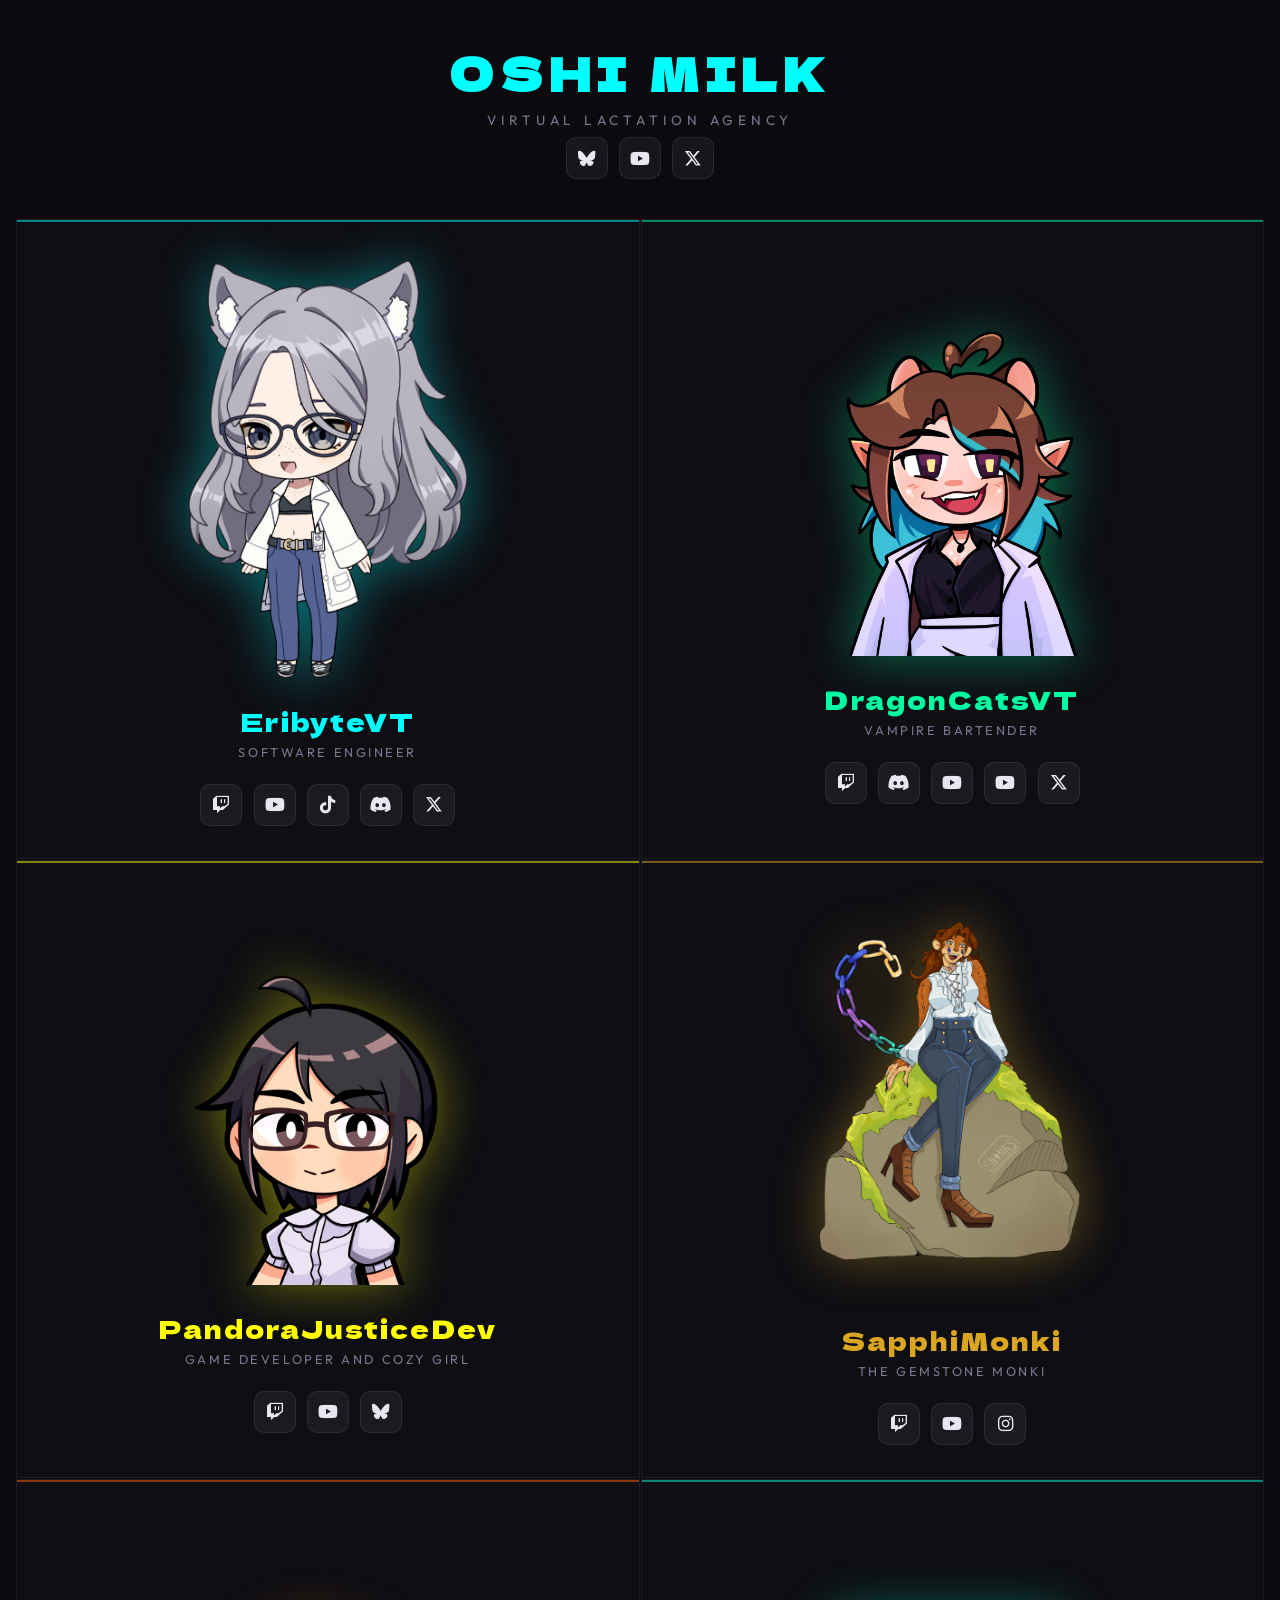
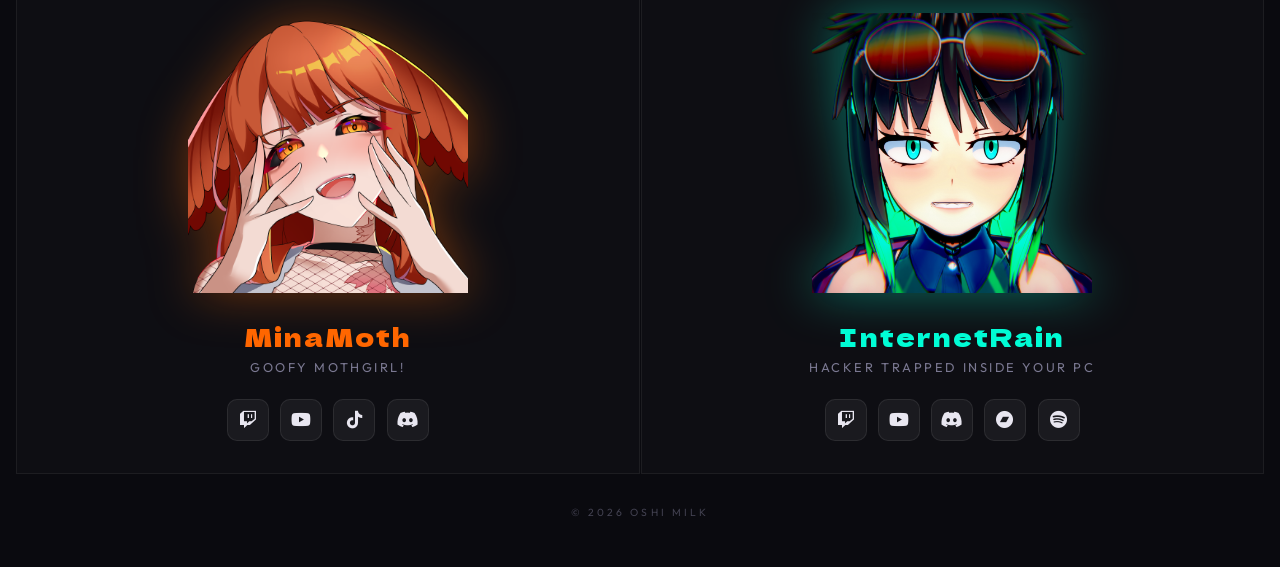
<file: index.html>
<!doctype html>
<html lang="en">
  <head>
    <meta charset="UTF-8" />
    <meta name="viewport" content="width=device-width, initial-scale=1.0" />
    <title>Oshi Milk 🥛</title>
    <link
      rel="stylesheet"
      href="https://cdnjs.cloudflare.com/ajax/libs/font-awesome/6.6.0/css/all.min.css"
    />
    <link
      href="https://fonts.googleapis.com/css2?family=Dela+Gothic+One&family=Outfit:wght@300;400;600&display=swap"
      rel="stylesheet"
    />
    <link href="./index.css" rel="stylesheet" />

    <!-- Discord  Embed -->
    <meta property="og:type" content="website" />
    <meta property="og:url" content="https://oshimilk.com" />
    <meta property="og:site_name" content="Oshi Milk" />
    <meta property="og:title" content="OSHI MILK" />
    <meta
      property="og:description"
      content="Come, find out what oshimilk is all about"
    />
    <meta name="theme-color" content="#ffffff" />

    <!-- Twitter/X EMBED -->
    <meta name="twitter:card" content="summary_large_image" />
    <meta name="twitter:title" content="OSHI MILK" />
    <meta
      name="twitter:description"
      content="Come, find out what oshimilk is all about"
    />
  </head>
  <body>
    <header style="--accent: #00ffff">
      <h1>OSHI MILK</h1>
      <p>Virtual Lactation Agency</p>
      <div class="socials" style="padding-top: 0.5em">
        <a
          href="https://bsky.app/profile/oshimilk.com"
          data-label="Bluesky"
          target="_blank"
          rel="noopener"
          ><i class="fa-brands fa-bluesky"></i
        ></a>
        <a
          href="https://www.youtube.com/@OshiMilk"
          data-label="Youtube"
          target="_blank"
          rel="noopener"
          ><i class="fa-brands fa-youtube"></i
        ></a>
        <a
          href="https://x.com/oshimilk"
          data-label="Twitter"
          target="_blank"
          rel="noopener"
          ><i class="fa-brands fa-x-twitter"></i
        ></a>
      </div>
    </header>

    <!-- LIVE section, hidden unless used -->
    <div class="live-section" id="liveSection">
      <div class="live-header">
        <div class="live-badge"><span class="live-dot"></span> LIVE NOW</div>
        <div class="live-subtitle">Currently Live</div>
      </div>
      <div class="live-streams" id="liveStreams"></div>
    </div>

    <div class="talent-grid" id="talentGrid"></div>

    <footer>
      <p>&copy; 2026 Oshi Milk</p>
    </footer>
    <script src="talents.js"></script>
    <script>
      // === SHUFFLE ===
      function shuffle(arr) {
        const a = [...arr];
        for (let i = a.length - 1; i > 0; i--) {
          const j = Math.floor(Math.random() * (i + 1));
          [a[i], a[j]] = [a[j], a[i]];
        }
        return a;
      }

      const ytCache = {};

      async function fetchLatestVideo(handle) {
        if (!handle) return null;
        if (ytCache[handle]) return ytCache[handle]; // returns promise if still in-flight, or resolved value

        ytCache[handle] = (async () => {
          try {
            const res = await fetch(
              `https://decapi.me/youtube/latest_video?id=${encodeURIComponent(handle)}&no_shorts=1&min_duration=180`,
            );
            const text = (await res.text()).trim();
            const match = text.match(
              /(?:watch\?v=|youtu\.be\/)([a-zA-Z0-9_-]{11})/,
            );
            if (match) {
              const videoId = match[1];

              const oembedRes = await fetch(
                `https://www.youtube.com/oembed?url=https://www.youtube.com/watch?v=${videoId}&format=json`,
              );

              const oembedData = await oembedRes.json();

              return { videoId, url: text, title: oembedData.title ?? null };
            }
            const res_short = await fetch(
              `https://decapi.me/youtube/latest_video?id=${encodeURIComponent(handle)}`,
            );
            console.log(
              `https://decapi.me/youtube/latest_video?id=${encodeURIComponent(handle)}`,
            );
            const text_short = (await res_short.text()).trim();
            const match_short = text_short.match(
              /(?:watch\?v=|youtu\.be\/)([a-zA-Z0-9_-]{11})/,
            );
            if (!match_short) return null;

            const videoId = match_short[1];

            const oembedRes = await fetch(
              `https://www.youtube.com/oembed?url=https://www.youtube.com/watch?v=${videoId}&format=json`,
            );

            const oembedData = await oembedRes.json();

            return {
              videoId,
              url: text_short,
              title: oembedData.title ?? null,
            };
          } catch (e) {
            console.warn("DecAPI YouTube fetch failed for", handle, e);
            return null;
          }
        })();

        return ytCache[handle];
      }

      function getYoutubeUrl(talent) {
        const yt = talent.socials.find(
          (s) => s.icon.includes("fa-youtube") && s.label !== "VODs",
        );
        return yt ? yt.url : null;
      }

      function buildYtFallback(talent) {
        const ytUrl = getYoutubeUrl(talent);
        if (!ytUrl) return "";
        return `
              <div class="detail-yt-fallback">
                <a href="${ytUrl}" target="_blank" rel="noopener">
                  <i class="fa-brands fa-youtube"></i> Visit ${talent.name} on YouTube
                </a>
              </div>
            `;
      }

      let detailPanel = null;
      let currentTalent = null;
      let currentCard = null;
      let isAnimating = false;

      function createDetailPanel() {
        detailPanel = document.createElement("div");
        detailPanel.className = "detail-panel";
        detailPanel.innerHTML = `
              <div class="detail-panel-overflow">
                <button class="detail-close" aria-label="Close"><i class="fa-solid fa-xmark"></i></button>
                <div class="detail-panel-inner">
                  <div class="detail-bio">
                    <div class="detail-label">About</div>
                    <div class="detail-bio-content"></div>
                  </div>
                  <div class="detail-yt">
                    <div class="detail-label">Latest Video</div>
                    <div class="detail-yt-content"></div>
                  </div>
                </div>
              </div>
            `;

        detailPanel
          .querySelector(".detail-close")
          .addEventListener("click", (e) => {
            e.stopPropagation();
            closePanel();
          });
      }

      async function openPanel(card, talent) {
        const grid = document.getElementById("talentGrid");
        const cards = Array.from(grid.querySelectorAll(".talent-card"));
        const cardIndex = cards.indexOf(card);

        // Determine columns (2 on desktop, 1 on mobile)
        const gridStyle = getComputedStyle(grid);
        const cols = gridStyle.gridTemplateColumns.split(" ").length;

        // Find the last card in this row
        const rowEnd = Math.min(
          cardIndex + (cols - 1 - (cardIndex % cols)),
          cards.length - 1,
        );
        const insertAfter = cards[rowEnd];

        detailPanel.style.setProperty("--accent", talent.accent);

        const bioContent = detailPanel.querySelector(".detail-bio-content");
        bioContent.innerHTML = talent.bio
          ? `<div class="detail-bio-text">${talent.bio}</div>`
          : `<div class="detail-no-bio">Bio coming soon…</div>`;

        const ytContent = detailPanel.querySelector(".detail-yt-content");
        ytContent.innerHTML = "";

        insertAfter.insertAdjacentElement("afterend", detailPanel);

        // Animate open — double rAF ensures the browser has painted 0fr before transitioning to 1fr
        requestAnimationFrame(() => {
          requestAnimationFrame(() => {
            detailPanel.classList.add("open");
          });
        });

        // Highlight the card
        card.classList.add("selected");
        currentCard = card;
        currentTalent = talent;

        // Smooth scroll
        setTimeout(() => {
          detailPanel.scrollIntoView({ behavior: "smooth", block: "nearest" });
        }, 200);

        // === YOUTUBE LATEST VIDEO ===
        if (talent.youtubeHandle) {
          ytContent.innerHTML =
            '<div class="detail-yt-loading">Loading latest video…</div>';
          const video = await fetchLatestVideo(talent.youtubeHandle);
          if (video && currentTalent === talent) {
            ytContent.innerHTML = buildYtPlayer(video.videoId, video.title);

            ytContent
              .querySelector(".yt-facade")
              .addEventListener("click", function () {
                const id = this.dataset.videoid;
                this.innerHTML = `
                  <iframe
                    src="https://www.youtube.com/embed/${id}?autoplay=1"
                    allowfullscreen
                    allow="autoplay; encrypted-media"
                  ></iframe>
                `;
              });
          } else if (currentTalent === talent) {
            ytContent.innerHTML = buildYtFallback(talent);
          }
        } else {
          ytContent.innerHTML = buildYtFallback(talent);
        }
      }

      function closePanel(callback) {
        if (!detailPanel || !detailPanel.parentNode) {
          if (callback) callback();
          return;
        }

        isAnimating = true; // LOCK
        detailPanel.classList.remove("open");

        if (currentCard) {
          currentCard.classList.remove("selected");
          currentCard = null;
        }

        let called = false; // GUARD against double-fire
        const onEnd = () => {
          if (called) return;
          called = true;
          detailPanel.removeEventListener("transitionend", onEnd);
          if (detailPanel.parentNode)
            detailPanel.parentNode.removeChild(detailPanel);
          const ytContent = detailPanel.querySelector(".detail-yt-content");
          if (ytContent) ytContent.innerHTML = "";
          currentTalent = null;
          isAnimating = false; // UNLOCK
          if (callback) callback();
        };

        detailPanel.addEventListener("transitionend", onEnd);
        setTimeout(onEnd, 600); // fallback
      }

      function handleCardClick(card, talent) {
        if (isAnimating) return; // BLOCK during animation

        if (currentCard === card) {
          closePanel();
          return;
        }

        if (currentCard) {
          closePanel(() => openPanel(card, talent));
        } else {
          openPanel(card, talent);
        }
      }

      // === BUILD TALENT GRID ===
      function buildGrid() {
        const grid = document.getElementById("talentGrid");
        const shuffled = shuffle(talents);

        createDetailPanel();

        shuffled.forEach((t, i) => {
          const card = document.createElement("section");
          card.className = "talent-card";
          card.style.setProperty("--accent", t.accent);
          card.dataset.name = t.name;

          const floatDelay = (Math.random() * -5).toFixed(2);

          const socialsHTML = t.socials
            .map(
              (s) =>
                `<a href="${s.url}" data-label="${s.label}" target="_blank" rel="noopener"><i class="${s.icon}"></i></a>`,
            )
            .join("");

          const imageHTML = t.image
            ? `<img src="${t.image}" alt="${t.name}" style="animation-delay:${floatDelay}s"
                     onerror="this.style.display='none';this.nextElementSibling.style.display='flex';" />
                   <div class="placeholder" style="display:none">Image not found</div>`
            : `<div class="placeholder">Awaiting<br/>Debut</div>`;

          card.innerHTML = `
                <div class="talent-image-wrap">
                  ${imageHTML}
                </div>
                <div class="talent-name">${t.name}</div>
                <div class="talent-tagline">${t.tagline}</div>
                <div class="socials">${socialsHTML}</div>
              `;

          card.addEventListener("click", (e) => {
            if (e.target.closest("a") || e.target.closest("iframe")) return;
            handleCardClick(card, t);
          });

          grid.appendChild(card);
        });
      }

      // === LIVE DETECTION ===
      async function checkIfLive(channel) {
        try {
          const res = await fetch(`https://decapi.me/twitch/uptime/${channel}`);
          const text = await res.text();
          return !text.toLowerCase().includes("offline");
        } catch (e) {
          return false;
        }
      }

      async function initLiveDetection() {
        const liveSection = document.getElementById("liveSection");
        const liveStreams = document.getElementById("liveStreams");
        const parentDomain = window.location.hostname || "localhost";

        const twitchTalents = talents.filter((t) => t.twitchChannel);
        if (!twitchTalents.length) return;

        const results = await Promise.all(
          twitchTalents.map(async (t) => ({
            talent: t,
            isLive: await checkIfLive(t.twitchChannel),
          })),
        );

        const liveTalents = results.filter((r) => r.isLive);
        if (liveTalents.length === 0) return;

        liveSection.classList.add("visible");

        liveTalents.forEach(({ talent }, i) => {
          const card = document.createElement("div");
          card.className = "live-stream-card";
          card.style.animationDelay = `${i * 0.15}s`;

          card.innerHTML = `
                <iframe
                  class="live-stream-embed"
                  src="https://player.twitch.tv/?channel=${talent.twitchChannel}&parent=${parentDomain}&muted=true&autoplay=true"
                  allowfullscreen
                ></iframe>
                <div class="live-stream-info">
                  <div class="live-stream-name" style="color:${talent.accent}">${talent.name}</div>
                  <div class="live-stream-label">
                    <span class="live-dot"></span> LIVE
                  </div>
                </div>
              `;

          liveStreams.appendChild(card);

          const gridCard = document.querySelector(
            `.talent-card[data-name="${talent.name}"] .talent-name`,
          );
          if (gridCard && !gridCard.querySelector(".grid-live-dot")) {
            const dot = document.createElement("span");
            dot.className = "grid-live-dot";
            gridCard.appendChild(dot);
          }
        });
      }

      // === YOUTUBE PRELOAD TO PREVENT WAIT ===
      function prefetchYouTube() {
        talents
          .filter((t) => t.youtubeHandle)
          .forEach((t) => fetchLatestVideo(t.youtubeHandle));
      }

      function buildYtPlayer(videoId, title) {
        return `
        <div class="detail-yt-player yt-facade" data-videoid="${videoId}">
          <img 
            src="https://i.ytimg.com/vi/${videoId}/mqdefault.jpg"
            alt="Latest video thumbnail"
            loading="eager"
          />
          <button class="yt-play-btn" aria-label="Play video">
            <i class="fa-solid fa-play"></i>
          </button>
          ${title ? `<div class="yt-title"><span class="yt-title-inner">${title}</span></div>` : ""}
        </div>
      `;
      }

      function updateTitleGradient(ytContent) {
        const facade = ytContent.querySelector(".yt-facade");
        const titleEl = ytContent.querySelector(".yt-title");
        const innerEl = ytContent.querySelector(".yt-title-inner");
        if (!facade || !titleEl || !innerEl) return;

        // If text wraps, it'll be wider than container — cap at 100%
        const ratio = Math.min(innerEl.offsetWidth / facade.offsetWidth, 1);
        const solidPct = Math.round(ratio * 100);
        const fadePct = Math.min(solidPct + 20, 100);

        titleEl.style.background = `linear-gradient(90deg,
    rgba(0,0,0,0.9) ${solidPct}%,
    rgba(0,0,0,0.4) ${solidPct + Math.round((fadePct - solidPct) * 0.5)}%,
    transparent ${fadePct}%)`;
      }

      // Go
      prefetchYouTube();
      buildGrid();
      initLiveDetection();
    </script>
  </body>
</html>
</file>
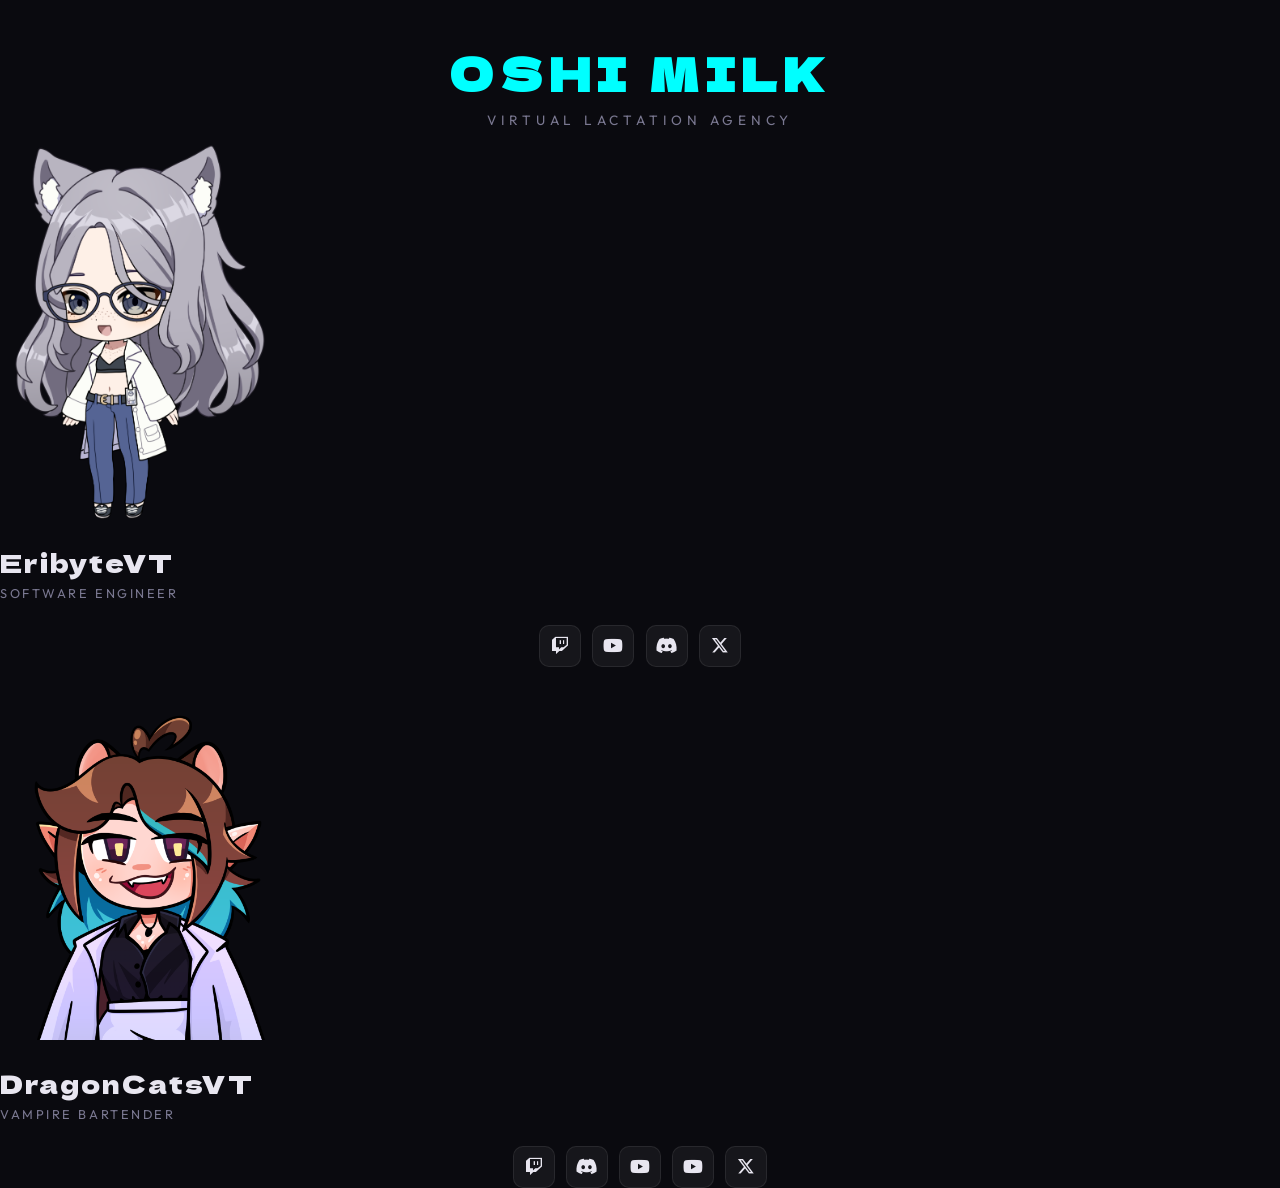
<file: vtuber-agency.html>
<!doctype html>
<html lang="en">
  <head>
    <meta charset="UTF-8" />
    <meta name="viewport" content="width=device-width, initial-scale=1.0" />
    <title>Oshi Milk</title>
    <link
      rel="stylesheet"
      href="https://cdnjs.cloudflare.com/ajax/libs/font-awesome/6.6.0/css/all.min.css"
    />
    <link
      href="https://fonts.googleapis.com/css2?family=Dela+Gothic+One&family=Outfit:wght@300;400;600&display=swap"
      rel="stylesheet"
    />
    <link href="./index.css" rel="stylesheet" />
  </head>
  <body>
    <header>
      <h1>OSHI MILK</h1>
      <p>Virtual Lactation Agency</p>
    </header>
    <main class="split-container">
      <section class="talent left">
        <div class="talent-image-wrap">
          <img
            src="03.png"
            alt="EribyteVT"
            onerror="
              this.style.display = 'none';
              this.nextElementSibling.style.display = 'flex';
            "
          />
        </div>
        <div class="talent-name">EribyteVT</div>
        <div class="talent-tagline">Software Engineer</div>
        <div class="socials">
          <a
            href="https://www.twitch.tv/EribyteVT"
            data-label="Twitch"
            target="_blank"
            ><i class="fa-brands fa-twitch"></i
          ></a>
          <a
            href="https://www.youtube.com/@EribyteVT"
            data-label="YouTube Main"
            target="_blank"
            ><i class="fa-brands fa-youtube"></i
          ></a>

          <a
            href="https://www.discord.gg/8pM8kFvP5C"
            data-label="Discord"
            target="_blank"
            ><i class="fa-brands fa-discord"></i
          ></a>
          <a href="https://x.com/EribyteVT" data-label="Twitter" target="_blank"
            ><i class="fa-brands fa-x-twitter"></i
          ></a>
        </div>
      </section>

      <section class="talent right">
        <div class="talent-image-wrap">
          <img
            src="wokeesex.png"
            alt="DragonCatsVT"
            onerror="
              this.style.display = 'none';
              this.nextElementSibling.style.display = 'flex';
            "
          />
        </div>
        <div class="talent-name">DragonCatsVT</div>
        <div class="talent-tagline">Vampire Bartender</div>
        <div class="socials">
          <a
            href="https://www.twitch.tv/dragoncatsvt"
            data-label="Twitch"
            target="_blank"
            ><i class="fa-brands fa-twitch"></i
          ></a>
          <a
            href="https://discord.com/invite/FYEabfMVD7"
            data-label="Discord"
            target="_blank"
            ><i class="fa-brands fa-discord"></i
          ></a>

          <a
            href="https://www.youtube.com/@DragonCatsVT"
            data-label="YouTube Main"
            target="_blank"
            ><i class="fa-brands fa-youtube"></i
          ></a>
          <a
            href="https://www.youtube.com/@DragonCatsVTVODS"
            data-label="YouTube Vods"
            target="_blank"
            ><i class="fa-brands fa-youtube"></i
          ></a>
          <a
            href="https://x.com/DragonCatsVT"
            data-label="Twitter"
            target="_blank"
            ><i class="fa-brands fa-x-twitter"></i
          ></a>
        </div>
      </section>
    </main>
  </body>
</html>
</file>
<file: index.css>
*,
*::before,
*::after {
  margin: 0;
  padding: 0;
  box-sizing: border-box;
}

:root {
  --bg: #0a0a0f;
  --text: #e8e6f0;
  --text-dim: #7a7891;
  --card-bg: rgba(255, 255, 255, 0.02);
  --card-border: rgba(255, 255, 255, 0.06);
}

body {
  background: var(--bg);
  color: var(--text);
  font-family: "Outfit", sans-serif;
  min-height: 100vh;
  overflow-x: hidden;
}

/* === HEADER === */
header {
  text-align: center;
  padding: 2.5rem 1rem 1rem;
  position: relative;
  z-index: 10;
}

header h1 {
  font-family: "Dela Gothic One", sans-serif;
  font-size: clamp(1.6rem, 4vw, 2.8rem);
  letter-spacing: 0.15em;
  text-transform: uppercase;
  color: #00ffff;
}

header p {
  font-size: 0.85rem;
  color: var(--text-dim);
  letter-spacing: 0.35em;
  text-transform: uppercase;
  margin-top: 0.4rem;
}

/* ============================================
   LIVE NOW SECTION
   ============================================ */
.live-section {
  display: none;
  max-width: 1400px;
  margin: 1.5rem auto 0;
  padding: 0 1rem;
  position: relative;
  z-index: 1;
}

.live-section.visible {
  display: block;
  animation: cardIn 0.6s ease forwards;
}

.live-header {
  display: flex;
  align-items: center;
  gap: 0.75rem;
  margin-bottom: 0.75rem;
}

.live-badge {
  display: flex;
  align-items: center;
  gap: 0.45rem;
  font-family: "Dela Gothic One", sans-serif;
  font-size: 0.85rem;
  letter-spacing: 0.12em;
  color: #ff2d55;
  text-transform: uppercase;
}

.live-dot {
  width: 10px;
  height: 10px;
  background: #ff2d55;
  border-radius: 50%;
  animation: livePulse 1.5s ease-in-out infinite;
  box-shadow: 0 0 8px #ff2d55;
}

@keyframes livePulse {
  0%,
  100% {
    opacity: 1;
    transform: scale(1);
  }
  50% {
    opacity: 0.4;
    transform: scale(0.75);
  }
}

.live-subtitle {
  font-size: 0.68rem;
  color: var(--text-dim);
  letter-spacing: 0.25em;
  text-transform: uppercase;
  font-weight: 300;
}

.live-streams {
  display: grid;
  grid-template-columns: repeat(auto-fill, minmax(380px, 1fr));
  gap: 1px;
}

.live-stream-card {
  background: var(--card-bg);
  border: 1px solid rgba(255, 45, 85, 0.15);
  overflow: hidden;
  position: relative;
  opacity: 0;
  transform: translateY(20px);
  animation: cardIn 0.5s ease forwards;
}

.live-stream-card::before {
  content: "";
  position: absolute;
  top: 0;
  left: 0;
  right: 0;
  height: 2px;
  background: #ff2d55;
  opacity: 0.8;
  z-index: 2;
}

.live-stream-embed {
  width: 100%;
  aspect-ratio: 16 / 9;
  border: none;
  display: block;
  background: #000;
}

.live-stream-info {
  padding: 0.8rem 1rem;
  display: flex;
  align-items: center;
  justify-content: space-between;
  gap: 1rem;
}

.live-stream-name {
  font-family: "Dela Gothic One", sans-serif;
  font-size: 0.9rem;
  letter-spacing: 0.05em;
}

.live-stream-label {
  display: flex;
  align-items: center;
  gap: 0.35rem;
  font-size: 0.6rem;
  letter-spacing: 0.15em;
  text-transform: uppercase;
  color: #ff2d55;
  font-weight: 600;
  flex-shrink: 0;
}

.live-stream-label .live-dot {
  width: 6px;
  height: 6px;
}

/* Pulsing live dot added to grid card names */
.grid-live-dot {
  display: inline-block;
  width: 8px;
  height: 8px;
  background: #ff2d55;
  border-radius: 50%;
  margin-left: 0.5rem;
  vertical-align: middle;
  animation: livePulse 1.5s ease-in-out infinite;
  box-shadow: 0 0 6px #ff2d55;
}

/* ============================================
   TALENT GRID
   ============================================ */
.talent-grid {
  display: grid;
  grid-template-columns: 1fr 1fr;
  gap: 1px;
  max-width: 1400px;
  margin: 1.5rem auto 0;
  padding: 0 1rem;
  position: relative;
  z-index: 1;
}

/* === CARD === */
.talent-card {
  position: relative;
  background: var(--card-bg);
  border: 1px solid var(--card-border);
  padding: 2.5rem 2rem 2rem;
  display: flex;
  flex-direction: column;
  align-items: center;
  justify-content: center;
  text-align: center;
  overflow: hidden;
  opacity: 0;
  transform: translateY(30px);
  animation: cardIn 0.6s ease forwards;
}

.talent-card:nth-child(1) {
  animation-delay: 0.1s;
}
.talent-card:nth-child(2) {
  animation-delay: 0.18s;
}
.talent-card:nth-child(3) {
  animation-delay: 0.26s;
}
.talent-card:nth-child(4) {
  animation-delay: 0.34s;
}
.talent-card:nth-child(5) {
  animation-delay: 0.42s;
}

@keyframes cardIn {
  to {
    opacity: 1;
    transform: translateY(0);
  }
}

/* Accent glow line at top */
.talent-card::before {
  content: "";
  position: absolute;
  top: 0;
  left: 0;
  right: 0;
  height: 2px;
  background: var(--accent);
  opacity: 0.5;
  transition: opacity 0.4s ease;
}

.talent-card:hover::before {
  opacity: 1;
}

/* Corner glow on hover */
.talent-card::after {
  content: "";
  position: absolute;
  top: -60px;
  left: -60px;
  width: 140px;
  height: 140px;
  background: radial-gradient(circle, var(--accent) 0%, transparent 70%);
  opacity: 0;
  transition: opacity 0.5s ease;
  pointer-events: none;
}

.talent-card:hover::after {
  opacity: 0.08;
}

.talent-card:hover {
  background: rgba(255, 255, 255, 0.035);
}

/* === IMAGE === */
.talent-image-wrap {
  position: relative;
  width: clamp(160px, 55%, 280px);
  aspect-ratio: 3 / 4;
  margin-bottom: 1.5rem;
  z-index: 1;
}

.talent-image-wrap img {
  width: 100%;
  height: 100%;
  object-fit: contain;
  object-position: bottom center;
  display: block;
  filter: drop-shadow(
    0 0 25px color-mix(in srgb, var(--accent) 40%, transparent)
  );
  animation: float 5s ease-in-out infinite;
}

@keyframes float {
  0%,
  100% {
    transform: translateY(0);
  }
  50% {
    transform: translateY(-10px);
  }
}

.talent-image-wrap .placeholder {
  width: 100%;
  height: 100%;
  border: 2px dashed var(--text-dim);
  border-radius: 12px;
  display: flex;
  align-items: center;
  justify-content: center;
  font-size: 0.75rem;
  color: var(--text-dim);
  text-align: center;
  padding: 1rem;
  line-height: 1.5;
}

/* === TALENT INFO === */
.talent-name {
  font-family: "Dela Gothic One", sans-serif;
  font-size: clamp(1.1rem, 2.2vw, 1.6rem);
  letter-spacing: 0.08em;
  margin-bottom: 0.3rem;
  color: var(--accent);
  z-index: 1;
}

.talent-tagline {
  font-size: 0.8rem;
  color: var(--text-dim);
  letter-spacing: 0.2em;
  text-transform: uppercase;
  margin-bottom: 1.5rem;
  z-index: 1;
}

/* === SOCIAL LINKS === */
.socials {
  display: flex;
  gap: 0.7rem;
  z-index: 1;
  flex-wrap: wrap;
  justify-content: center;
}

.socials a {
  display: flex;
  align-items: center;
  justify-content: center;
  width: 42px;
  height: 42px;
  border-radius: 10px;
  font-size: 1.1rem;
  text-decoration: none;
  color: var(--text);
  background: rgba(255, 255, 255, 0.05);
  border: 1px solid rgba(255, 255, 255, 0.08);
  transition: all 0.3s ease;
  position: relative;
}

.socials a:hover {
  border-color: var(--accent);
  color: var(--accent);
  background: color-mix(in srgb, var(--accent) 10%, transparent);
  box-shadow: 0 0 18px color-mix(in srgb, var(--accent) 20%, transparent);
  transform: translateY(-3px);
}

/* Tooltip */
.socials a::after {
  content: attr(data-label);
  position: absolute;
  bottom: calc(100% + 8px);
  left: 50%;
  transform: translateX(-50%) translateY(4px);
  font-size: 0.65rem;
  letter-spacing: 0.1em;
  text-transform: uppercase;
  white-space: nowrap;
  padding: 3px 8px;
  border-radius: 4px;
  background: rgba(0, 0, 0, 0.85);
  color: var(--text);
  opacity: 0;
  pointer-events: none;
  transition: all 0.25s ease;
}

.socials a:hover::after {
  opacity: 1;
  transform: translateX(-50%) translateY(0);
}

/* ============================================
   EXPANDABLE CARDS + DETAIL PANEL
   ============================================ */
.talent-card {
  cursor: pointer;
  transition:
    background 0.3s ease,
    border-color 0.3s ease,
    box-shadow 0.3s ease;
}

.talent-card.selected {
  border-color: color-mix(in srgb, var(--accent) 40%, transparent);
  background: rgba(255, 255, 255, 0.04);
  box-shadow:
    0 0 30px color-mix(in srgb, var(--accent) 8%, transparent),
    inset 0 0 30px color-mix(in srgb, var(--accent) 3%, transparent);
}

.talent-card.selected::before {
  opacity: 1;
  height: 3px;
}

.talent-card.selected::after {
  opacity: 0.1;
}

/* Detail panel — inserted into grid, spans full width */
.detail-panel {
  grid-column: 1 / -1;
  display: grid;
  grid-template-rows: 0fr;
  opacity: 0;
  transition:
    grid-template-rows 0.45s cubic-bezier(0.4, 0, 0.2, 1),
    opacity 0.35s ease;
  border-left: 1px solid var(--card-border);
  border-right: 1px solid var(--card-border);
  border-bottom: 1px solid var(--card-border);
  background: linear-gradient(
    180deg,
    rgba(255, 255, 255, 0.03) 0%,
    var(--card-bg) 100%
  );
  position: relative;
}

.detail-panel.open {
  grid-template-rows: 1fr;
  opacity: 1;
}

.detail-panel-overflow {
  overflow: hidden;
}

/* Accent line on top edge of panel */
.detail-panel::before {
  content: "";
  position: absolute;
  top: 0;
  left: 0;
  right: 0;
  height: 1px;
  background: var(--accent);
  opacity: 0.3;
}

.detail-panel-inner {
  padding: 2rem 2.5rem;
  display: grid;
  grid-template-columns: 1fr 1.2fr;
  gap: 2rem;
  text-align: left;
  opacity: 0;
  transform: translateY(10px);
  transition:
    opacity 0.35s ease 0.15s,
    transform 0.35s ease 0.15s;
}

.detail-panel.open .detail-panel-inner {
  opacity: 1;
  transform: translateY(0);
}

/* Close button */
.detail-close {
  position: absolute;
  top: 1rem;
  right: 1rem;
  width: 32px;
  height: 32px;
  border-radius: 6px;
  border: 1px solid rgba(255, 255, 255, 0.1);
  background: rgba(0, 0, 0, 0.4);
  color: var(--text-dim);
  font-size: 1rem;
  cursor: pointer;
  display: flex;
  align-items: center;
  justify-content: center;
  z-index: 5;
  transition: all 0.2s ease;
}

.detail-close:hover {
  color: var(--text);
  border-color: var(--accent);
  background: rgba(0, 0, 0, 0.7);
}

/* Bio side */
.detail-bio {
  display: flex;
  flex-direction: column;
  gap: 0.8rem;
}

.detail-label {
  font-family: "Dela Gothic One", sans-serif;
  font-size: 1.5rem;
  letter-spacing: 0.2em;
  text-transform: uppercase;
  color: var(--accent);
  opacity: 0.7;
}

.detail-bio-text {
  font-size: 1.2rem;
  line-height: 1.8;
  color: var(--text);
  font-weight: 300;
  white-space: pre-wrap;
}

.detail-no-bio {
  font-size: 0.82rem;
  color: var(--text-dim);
  font-style: italic;
}

/* YouTube side */
.detail-yt {
  display: flex;
  flex-direction: column;
  gap: 0.8rem;
}

.detail-yt-player {
  width: 100%;
  aspect-ratio: 16 / 9;
  background: #000;
  border-radius: 6px;
  overflow: hidden;
}

.detail-yt-player iframe {
  width: 100%;
  height: 100%;
  border: none;
}

.detail-yt-title {
  font-size: 0.78rem;
  color: var(--text-dim);
  line-height: 1.4;
  font-weight: 300;
}

.detail-yt-loading {
  display: flex;
  align-items: center;
  justify-content: center;
  width: 100%;
  aspect-ratio: 16 / 9;
  background: rgba(255, 255, 255, 0.03);
  border-radius: 6px;
  color: var(--text-dim);
  font-size: 0.75rem;
  letter-spacing: 0.1em;
}

.detail-yt-fallback {
  display: flex;
  align-items: center;
  justify-content: center;
  width: 100%;
  aspect-ratio: 16 / 9;
  background: rgba(255, 255, 255, 0.03);
  border-radius: 6px;
}

.detail-yt-fallback a {
  display: flex;
  align-items: center;
  gap: 0.5rem;
  color: var(--accent);
  text-decoration: none;
  font-size: 0.85rem;
  letter-spacing: 0.05em;
  transition: opacity 0.2s;
}

.detail-yt-fallback a:hover {
  opacity: 0.7;
}

/* === FOOTER === */
footer {
  text-align: center;
  padding: 2rem 1rem 3rem;
  position: relative;
  z-index: 1;
}

footer p {
  font-size: 0.65rem;
  color: var(--text-dim);
  letter-spacing: 0.3em;
  text-transform: uppercase;
  opacity: 0.5;
}

/* === RESPONSIVE === */
@media (max-width: 700px) {
  .talent-grid {
    grid-template-columns: 1fr;
  }
  .talent-card {
    padding: 2rem 1rem;
  }
  .talent-image-wrap {
    width: clamp(180px, 60%, 260px);
  }
  .detail-panel-inner {
    grid-template-columns: 1fr;
    padding: 1.5rem 1.2rem;
  }
}

.yt-facade {
  position: relative;
  cursor: pointer;
}

.yt-facade img {
  width: 100%;
  height: 100%;
  object-fit: cover;
  border-radius: 6px;
  display: block;
}

.yt-play-btn {
  position: absolute;
  top: 50%;
  left: 50%;
  transform: translate(-50%, -50%);
  width: 56px;
  height: 56px;
  border-radius: 50%;
  border: none;
  background: rgba(0, 0, 0, 0.75);
  color: #fff;
  font-size: 1.3rem;
  cursor: pointer;
  display: flex;
  align-items: center;
  justify-content: center;
  transition:
    background 0.2s ease,
    transform 0.2s ease;
  padding-left: 4px; /* optical center for play icon */
}

.yt-facade:hover .yt-play-btn {
  background: #ff0000;
  transform: translate(-50%, -50%) scale(1.1);
}

.yt-title {
  position: absolute;
  top: 0.5rem;
  left: 0;
  right: 0;
  padding: 0.5rem 0.75rem;
  font-size: 1.2rem;
  line-height: 1.4;
  color: #fff;
  border-radius: 0 0 6px 6px;
  pointer-events: none;
}

.yt-title-inner {
  display: inline;
  padding: 0.5rem 0.75rem;
  background: rgba(0, 0, 0, 0.8);
  border-radius: 1rem;
}
</file>
